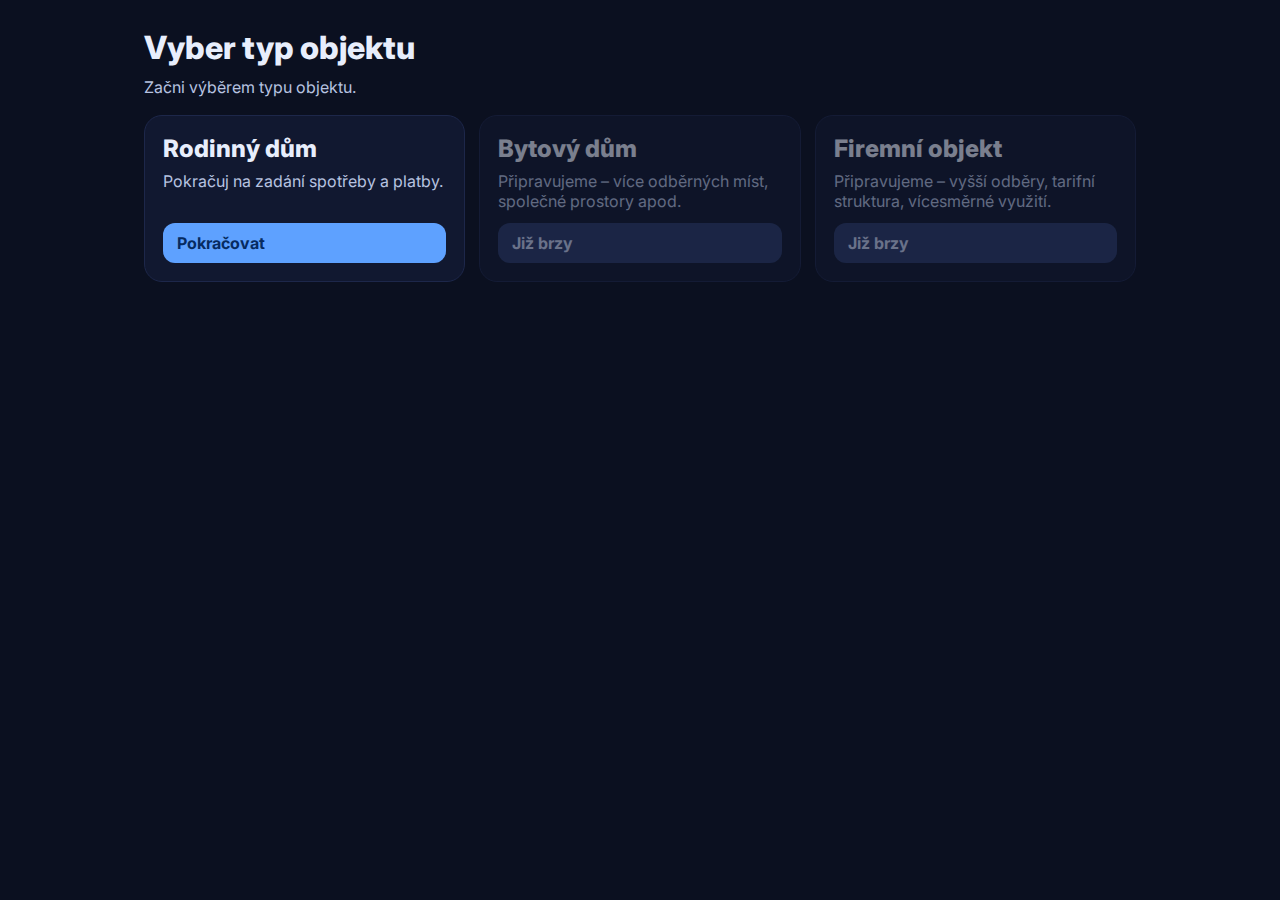
<file: www/index.html>
<!DOCTYPE html>
<html lang="cs">
<head>
<meta charset="utf-8">
<meta name="viewport" content="width=device-width, initial-scale=1" />
<title>Kalkulujto.cz – výběr objektu</title>
<link href="https://fonts.googleapis.com/css2?family=Inter:wght@300;600;800&display=swap" rel="stylesheet">
<style>
  :root{--bg:#0b1020;--card:#111830;--ink:#e8eefc;--muted:#b7c3e0;--accent:#5ea1ff;--accent2:#7ef7c8;}
  *{box-sizing:border-box}
  body{margin:0;background:var(--bg);color:var(--ink);font-family:'Inter',system-ui,-apple-system,Segoe UI,Roboto,Arial,sans-serif;}
  .wrap{max-width:1024px;margin:28px auto;padding:0 16px}
  h1{font-size:2rem;margin:0 0 10px;font-weight:800}
  p.lead{color:var(--muted);margin:0 0 18px}
  .grid{display:grid;grid-template-columns:1fr;gap:14px}
  @media(min-width:760px){.grid{grid-template-columns:repeat(3,1fr)}}
  .tile{background:var(--card);border:1px solid #1d274a;border-radius:18px;padding:18px;min-height:160px;
        display:flex;flex-direction:column;justify-content:space-between;transition:transform .12s, box-shadow .12s}
  .tile h2{margin:0 0 8px;font-weight:800}
  .tile p{margin:0;color:var(--muted)}
  .tile a{margin-top:12px;display:inline-block;padding:10px 14px;border-radius:12px;text-decoration:none;
        font-weight:700;background:var(--accent);color:#062b61}
  .tile.disabled{opacity:.5}
  .tile:hover{transform:translateY(-2px);box-shadow:0 6px 26px rgba(94,161,255,.18)}
</style>
</head>
<body>
<main class="wrap">
  <h1>Vyber typ objektu</h1>
  <p class="lead">Začni výběrem typu objektu.</p>
  <section class="grid">
    <article class="tile">
      <div>
        <h2>Rodinný dům</h2>
        <p>Pokračuj na zadání spotřeby a platby.</p>
      </div>
      <a href="rd_calc.html">Pokračovat</a>
    </article>
    <article class="tile disabled">
      <div>
        <h2>Bytový dům</h2>
        <p>Připravujeme – více odběrných míst, společné prostory apod.</p>
      </div>
      <a href="#" onclick="return false" style="background:#2b3b6a;color:#c8d3f2">Již brzy</a>
    </article>
    <article class="tile disabled">
      <div>
        <h2>Firemní objekt</h2>
        <p>Připravujeme – vyšší odběry, tarifní struktura, vícesměrné využití.</p>
      </div>
      <a href="#" onclick="return false" style="background:#2b3b6a;color:#c8d3f2">Již brzy</a>
    </article>
  </section>
</main>
</body>
</html>
</file>
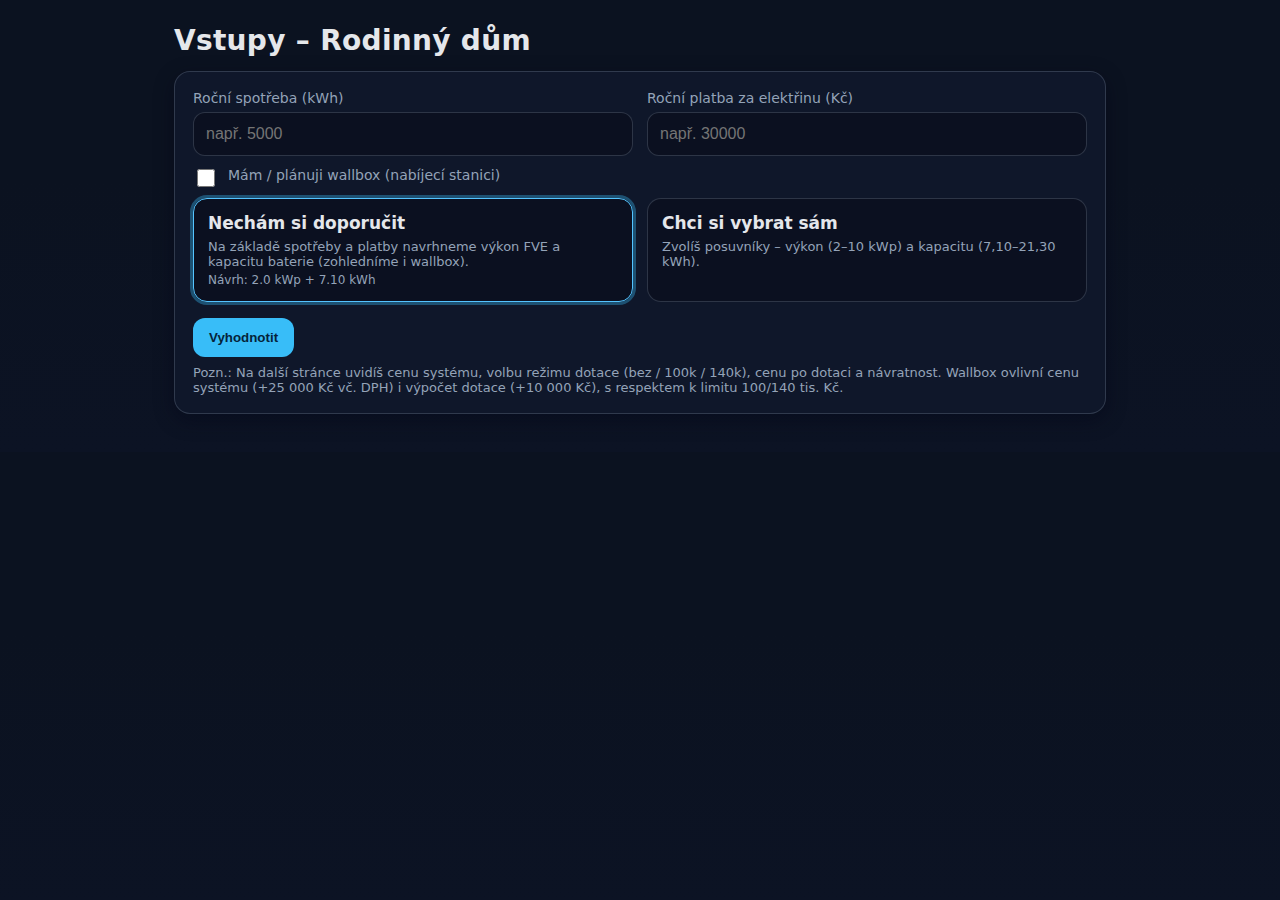
<file: www/rd_calc.html>
<!doctype html>
<html lang="cs">
<head>
  <meta charset="utf-8">
  <meta name="viewport" content="width=device-width, initial-scale=1">
  <title>Krok 2 – Vstupy pro RD</title>
  <style>
    :root{--bg:#0b1220;--card:#0f172a;--ink:#e5e7eb;--mut:#94a3b8;--pri:#38bdf8;--line:rgba(148,163,184,.25)}
    *{box-sizing:border-box}
    body{margin:0;background:linear-gradient(180deg,#0b1220,#0b1220 40%,#0c1324);color:var(--ink);font-family:system-ui,-apple-system,Segoe UI,Roboto,Inter,Arial,sans-serif}
    .wrap{max-width:980px;margin:0 auto;padding:24px}
    .title{font-weight:800;font-size:clamp(20px,2.6vw,28px);letter-spacing:.3px;margin:0 0 8px}
    .card{background:var(--card);border:1px solid var(--line);border-radius:16px;padding:18px;margin:14px 0;box-shadow:0 6px 20px rgba(2,6,23,.4)}
    .grid{display:grid;grid-template-columns:1fr 1fr;gap:14px}
    @media (max-width:720px){.grid{grid-template-columns:1fr}}
    label{display:block;font-size:14px;color:var(--mut);margin-bottom:6px}
    input,select{width:100%;padding:12px;border-radius:12px;border:1px solid var(--line);background:#0b1020;color:var(--ink);font-size:16px;outline:none}
    .row{display:flex;gap:12px;align-items:center;flex-wrap:wrap}
    .option-cards{display:grid;grid-template-columns:1fr 1fr;gap:14px;margin-top:8px}
    @media (max-width:800px){.option-cards{grid-template-columns:1fr}}
    .opt{border:1px solid var(--line);border-radius:14px;padding:14px;background:#0b1020;cursor:pointer;position:relative}
    .opt.active{outline:3px solid rgba(56,189,248,.35);border-color:#54c4ff}
    .opt h3{margin:0 0 6px;font-size:17px}
    .opt .mut{font-size:13px;color:var(--mut)}
    .hidden{display:none}
    .btn{display:inline-block;background:var(--pri);color:#05243a;border:none;border-radius:12px;padding:12px 16px;font-weight:800;cursor:pointer}
    .mut{color:var(--mut);font-size:13px}
    .slider-row{margin-top:8px}
    .slider{width:100%}
    .val{font-weight:800}
    .hint{font-size:12px;color:var(--mut);margin-top:4px}
    .switch{display:flex;align-items:center;gap:10px;margin-top:10px}
    .switch input{width:18px;height:18px;accent-color:#38bdf8}
  </style>
</head>
<body>
  <div class="wrap">
    <h1 class="title">Vstupy – Rodinný dům</h1>

    <div class="card">
      <div class="grid">
        <div>
          <label>Roční spotřeba (kWh)</label>
          <input id="cons" type="number" inputmode="decimal" min="0" step="1" placeholder="např. 5000">
        </div>
        <div>
          <label>Roční platba za elektřinu (Kč)</label>
          <input id="paid" type="number" inputmode="decimal" min="0" step="1" placeholder="např. 30000">
        </div>
      </div>

      <div class="switch">
        <input id="wb" type="checkbox">
        <label for="wb">Mám / plánuji wallbox (nabíjecí stanici)</label>
      </div>

      <div class="option-cards">
        <div id="optAuto" class="opt active" tabindex="0" role="button" aria-pressed="true">
          <h3>Nechám si doporučit</h3>
          <div class="mut">Na základě spotřeby a platby navrhneme výkon FVE a kapacitu baterie (zohledníme i wallbox).</div>
          <div class="hint" id="autoPreview"></div>
        </div>
        <div id="optManual" class="opt" tabindex="0" role="button" aria-pressed="false">
          <h3>Chci si vybrat sám</h3>
          <div class="mut">Zvolíš posuvníky – výkon (2–10 kWp) a kapacitu (7,10–21,30 kWh).</div>
          <div id="manualFields" class="hidden">
            <div class="slider-row">
              <label>Výkon FVE: <span class="val" id="kWpVal">2.0</span> kWp</label>
              <input id="kWp" class="slider" type="range" min="2.0" max="10.0" step="0.5" value="2.0">
            </div>
            <div class="slider-row">
              <label>Kapacita baterie: <span class="val" id="battVal">7.10</span> kWh</label>
              <input id="battIdx" class="slider" type="range" min="0" max="4" step="1" value="0">
              <div class="hint">Dostupné kapacity: 7,10 · 10,65 · 14,20 · 17,75 · 21,30 kWh</div>
            </div>
          </div>
        </div>
      </div>

      <div class="row" style="margin-top:16px">
        <button class="btn" id="go">Vyhodnotit</button>
      </div>
      <div class="mut" style="margin-top:8px">
        Pozn.: Na další stránce uvidíš cenu systému, volbu režimu dotace (bez / 100k / 140k),
        cenu po dotaci a návratnost. Wallbox ovlivní cenu systému (+25&nbsp;000 Kč vč. DPH) i výpočet dotace (+10&nbsp;000 Kč),
        s respektem k limitu 100/140 tis. Kč.
      </div>
    </div>
  </div>

<script>
  const $ = (id)=>document.getElementById(id);
  const battOptions = [7.10, 10.65, 14.20, 17.75, 21.30];

  function recommend(consKWh, hasWB){
    // výkon ~ spotřeba (kWh)/1000, zaokrouhleno na 0,5 kWp, max 10 kWp, min 2 kWp
    let kwp = Math.min(10, Math.max(2, Math.round((consKWh/1000)*2)/2));
    // pokud wallbox, přidej 1.5 kWp (limit 10)
    if(hasWB) kwp = Math.min(10, kwp + 1.5);

    // baterie dle spotřeby
    const mwh = consKWh/1000;
    let batt = 7.10;
    if(mwh > 5 && mwh <= 8) batt = 10.65;
    else if(mwh > 8 && mwh <= 12) batt = 14.20;
    else if(mwh > 12 && mwh <= 16) batt = 17.75;
    else if(mwh > 16) batt = 21.30;

    return {kwp: parseFloat(kwp.toFixed(1)), batt: batt};
  }

  function updateAutoPreview(){
    const cons = parseFloat(($('cons').value||'0').replace(',','.'));
    const wb = $('wb').checked;
    const r = recommend(isFinite(cons)?cons:0, wb);
    $('autoPreview').textContent = (r.kwp>0) ? `Návrh: ${r.kwp.toFixed(1)} kWp + ${r.batt.toFixed(2)} kWh` : '';
  }

  function setActive(opt){
    const a = $('optAuto'), m = $('optManual'), mf = $('manualFields');
    if(opt==='auto'){
      a.classList.add('active'); a.setAttribute('aria-pressed','true');
      m.classList.remove('active'); m.setAttribute('aria-pressed','false');
      mf.classList.add('hidden');
    }else{
      m.classList.add('active'); m.setAttribute('aria-pressed','true');
      a.classList.remove('active'); a.setAttribute('aria-pressed','false');
      mf.classList.remove('hidden');
    }
  }

  $('optAuto').addEventListener('click', ()=> setActive('auto'));
  $('optManual').addEventListener('click', ()=> setActive('manual'));
  $('cons').addEventListener('input', updateAutoPreview);
  $('wb').addEventListener('change', updateAutoPreview);

  const battIdx = $('battIdx');
  const kWpRange = $('kWp');
  battIdx.addEventListener('input', ()=> $('battVal').textContent = battOptions[battIdx.value].toFixed(2));
  kWpRange.addEventListener('input', ()=> $('kWpVal').textContent = parseFloat(kWpRange.value).toFixed(1));

  // init
  $('battVal').textContent = battOptions[battIdx.value].toFixed(2);
  $('kWpVal').textContent = parseFloat(kWpRange.value).toFixed(1);

  function go(){
    const cons = parseFloat(($('cons').value||'0').replace(',','.'));
    const paid = parseFloat(($('paid').value||'0').replace(',','.'));
    const wb = $('wb').checked;

    let kwp, batt;
    if($('optAuto').classList.contains('active')){
      const r = recommend(isFinite(cons)?cons:0, wb);
      kwp = r.kwp; batt = r.batt;
    }else{
      kwp = parseFloat(kWpRange.value);
      batt = battOptions[parseInt(battIdx.value,10)];
    }

    const params = new URLSearchParams();
    params.set('cons', isFinite(cons)?cons:0);
    params.set('paid', isFinite(paid)?paid:0);
    params.set('kWp', kwp.toFixed(1));
    params.set('batt', batt.toFixed(2));
    params.set('yield', '1150'); // výchozí
    params.set('wb', wb ? '1' : '0');

    location.href = 'price_result_v7.html?' + params.toString();
  }

  document.getElementById('go').addEventListener('click', go);
  updateAutoPreview();
</script>
</body>
</html>
</file>
